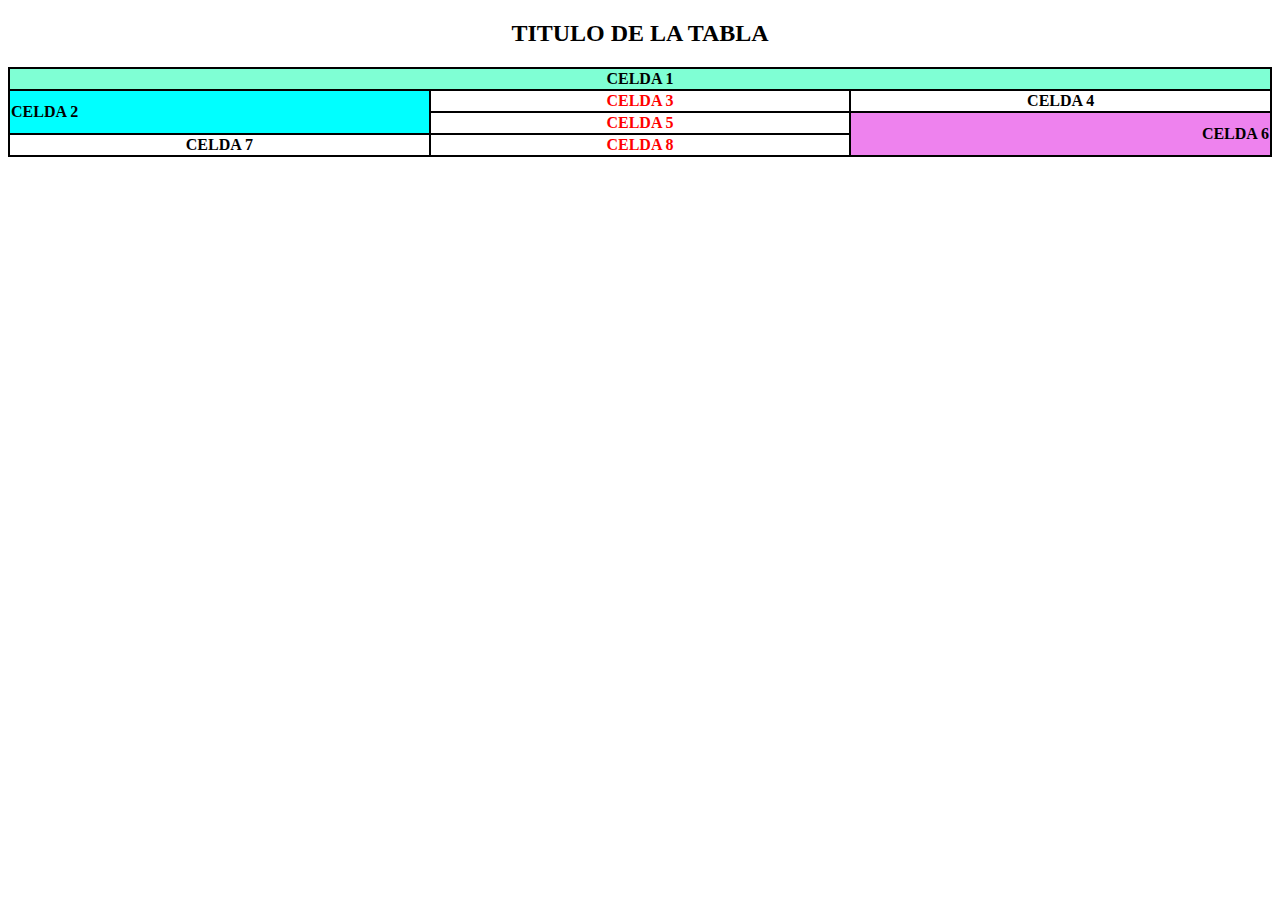
<file: SEO10/PRO03/index.html>
<!DOCTYPE html>
<html>
    <head>
        <meta http-equiv="Content-Type" content="text/html;charset=UTF-8">
        <meta name="viewport" content="width=device-width, initial-scale=1.0">
        <meta name="author" content="Albert Romero">
        <link rel="shortcut icon" href="/IMG/skeleton.ico" type="image/x-icon">
        <title>Ejercicio 03</title>
        <link rel="stylesheet" href="./css/style.css">
    </head>
    <body>
        <h2>TITULO DE LA TABLA</h2>
        <table>
            <tr>
                <th colspan="3" id="celda1">CELDA 1</th>
            </tr>

            <tr>
                <th rowspan="2" id="celda2">CELDA 2</th>
                <th class="celdas">CELDA 3</th>
                <th>CELDA 4</th>
            </tr>
            
            <tr>
                <th class="celdas">CELDA 5</th>
                <th rowspan="2" id="celda6">CELDA 6</th>
            </tr>
            
            <tr>
                <th>CELDA 7</th>
                <th class="celdas">CELDA 8</th>
            </tr>
        </table>
    </body>
</html>
</file>
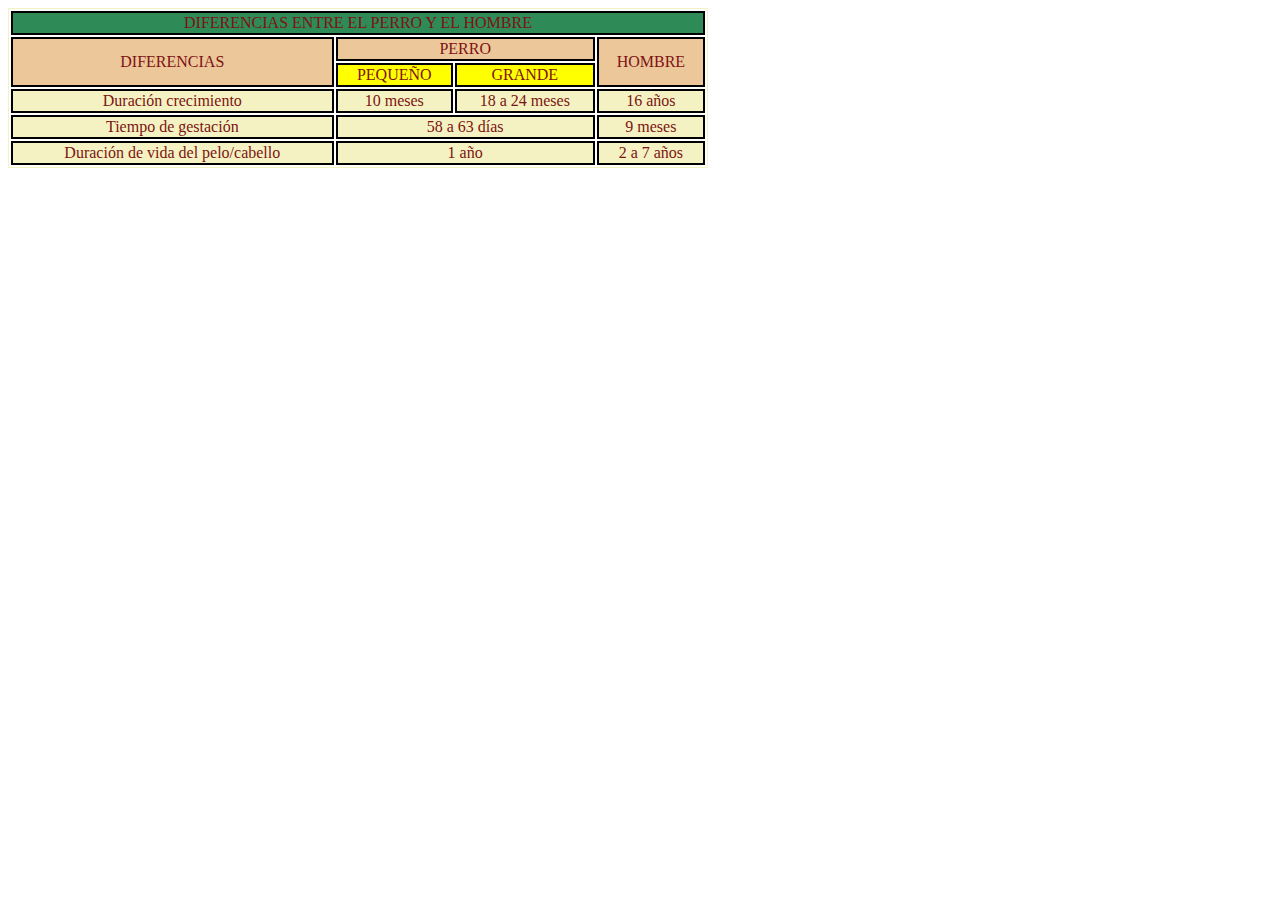
<file: SEO10/PRO06/index.html>
<!DOCTYPE html>
<html>
    <head>
        <meta http-equiv="Content-Type" content="text/html;charset=UTF-8">
        <meta name="viewport" content="width=device-width, initial-scale=1.0">
        <meta name="author" content="Albert Romero">
        <link rel="shortcut icon" href="/IMG/skeleton.ico" type="image/x-icon">
        <title>Ejercicio 06</title>
        <link rel="stylesheet" href="./css/style.css">
    </head>
    <body>
        <table>
            <tr>
                <td colspan="4" id="title">DIFERENCIAS ENTRE EL PERRO Y EL HOMBRE</td>
            </tr>

            <tr>
                <td class="diferencias" rowspan="2">DIFERENCIAS</td>
                <td class="diferencias" colspan="2">PERRO</td>
                <td class="diferencias" rowspan="2">HOMBRE</td>
            </tr>
            
            <tr>
                <td class="tamaño">PEQUEÑO</td>
                <td class="tamaño">GRANDE</td>
            </tr>
            
            <tr>
                <td>Duración crecimiento</td>
                <td>10 meses</td>
                <td>18 a 24 meses</td>
                <td>16 años</td>
            </tr>
            
            <tr>
                <td>Tiempo de gestación</td>
                <td colspan="2">58 a 63 días</td>
                <td>9 meses</td>
            </tr>
            
            <tr>
                <td>Duración de vida del pelo/cabello</td>
                <td colspan="2">1 año</td>
                <td>2 a 7 años</td>
            </tr>
        </table>
    </body>
</html>
</file>
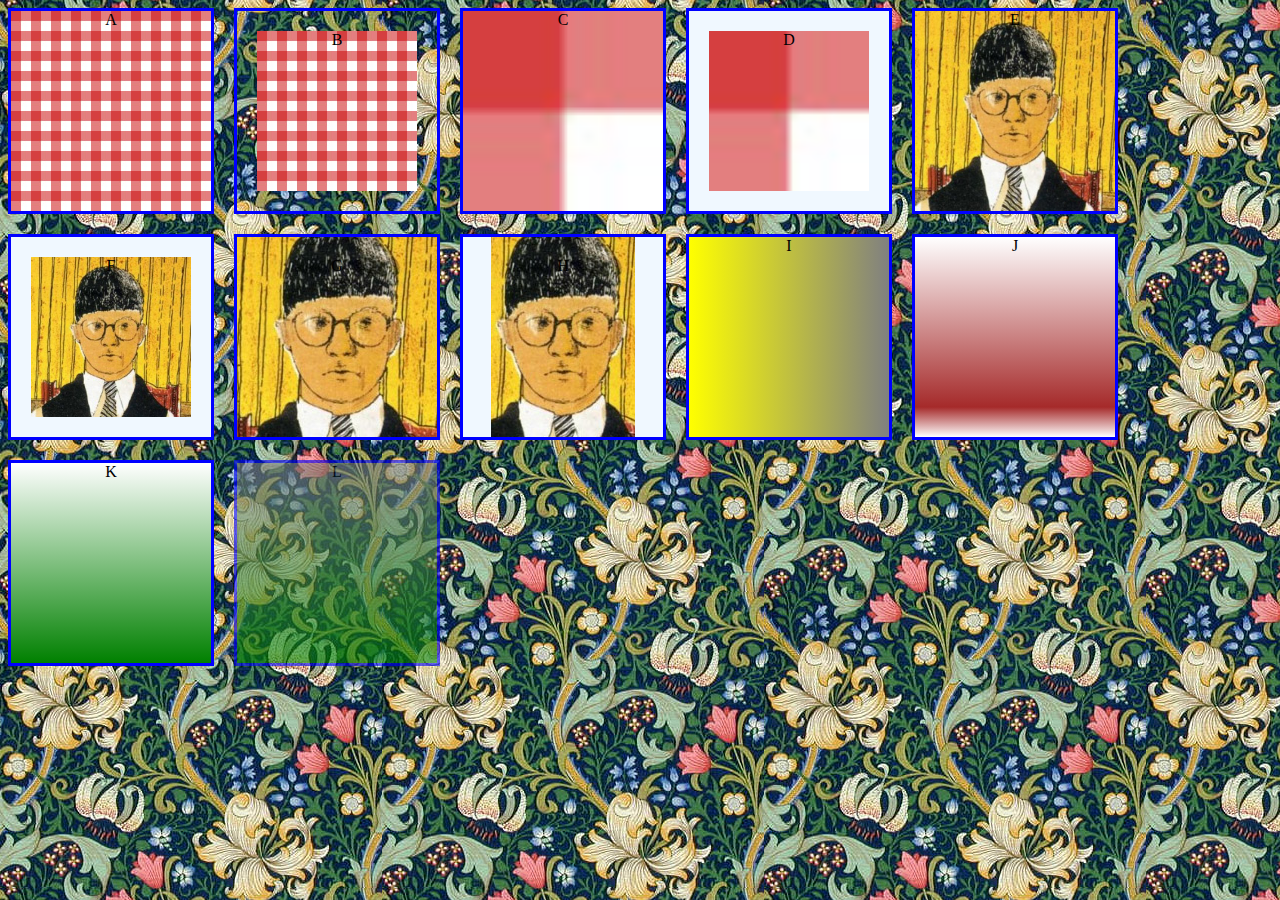
<file: SEO10/PRO07/index.html>
<!DOCTYPE html>
<html>
    <head>
        <meta http-equiv="Content-Type" content="text/html;charset=UTF-8">
        <meta name="viewport" content="width=device-width, initial-scale=1.0">
        <meta name="author" content="Albert Romero">
        <link rel="shortcut icon" href="/IMG/skeleton.ico" type="image/x-icon">
        <title>Ejercicio 07</title>
        <link rel="stylesheet" href="./css/style.css">
    </head>
    <body>
        <div id="divA">A</div>
        <div id="divB">B</div>
        <div id="divC">C</div>
        <div id="divD">D</div>
        <div id="divE">E</div>
        <div id="divF">F</div>
        <div id="divG">G</div>
        <div id="divH">H</div>
        <div id="divI">I</div>
        <div id="divJ">J</div>
        <div id="divK">K</div>
        <div id="divL">L</div>
    </body>
</html>
</file>
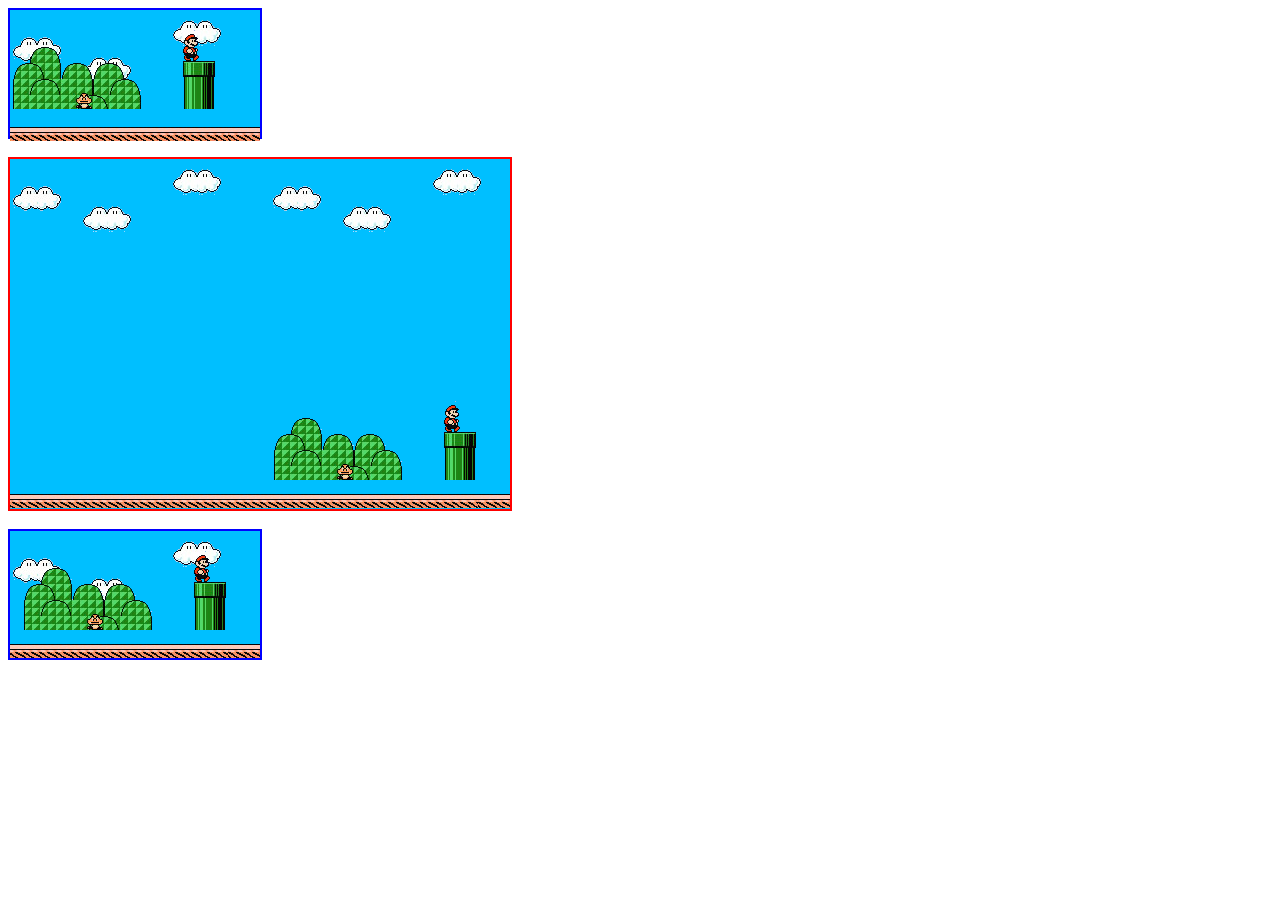
<file: SEO10/PRO08/index.html>
<!DOCTYPE html>
<html>
    <head>
        <meta http-equiv="Content-Type" content="text/html;charset=UTF-8">
        <meta name="viewport" content="width=device-width, initial-scale=1.0">
        <meta name="author" content="Albert Romero">
        <link rel="shortcut icon" href="/IMG/skeleton.ico" type="image/x-icon">
        <title>Ejercicio 08</title>
        <link rel="stylesheet" href="./css/style.css">
    </head>
    <body>
        <div id="div1">
            <div clas="mario"><img src="./img/f02.png"></div>
            <div class="suelo"><img src="./img/f01.png"></div>
        </div><br>

        <div id="div2">
            <div class="mario" id="prueba"><img src="./img/f02.png"></div>
            <div class="suelo"><img src="./img/f01.png"></div>

        </div><br>
            
        <div id="div3">
            <div class="mario"><img src="./img/f02.png"></div>
            <div class="suelo"><img src="./img/f01.png"></div>
        </div>
    </body>
</html>
</file>
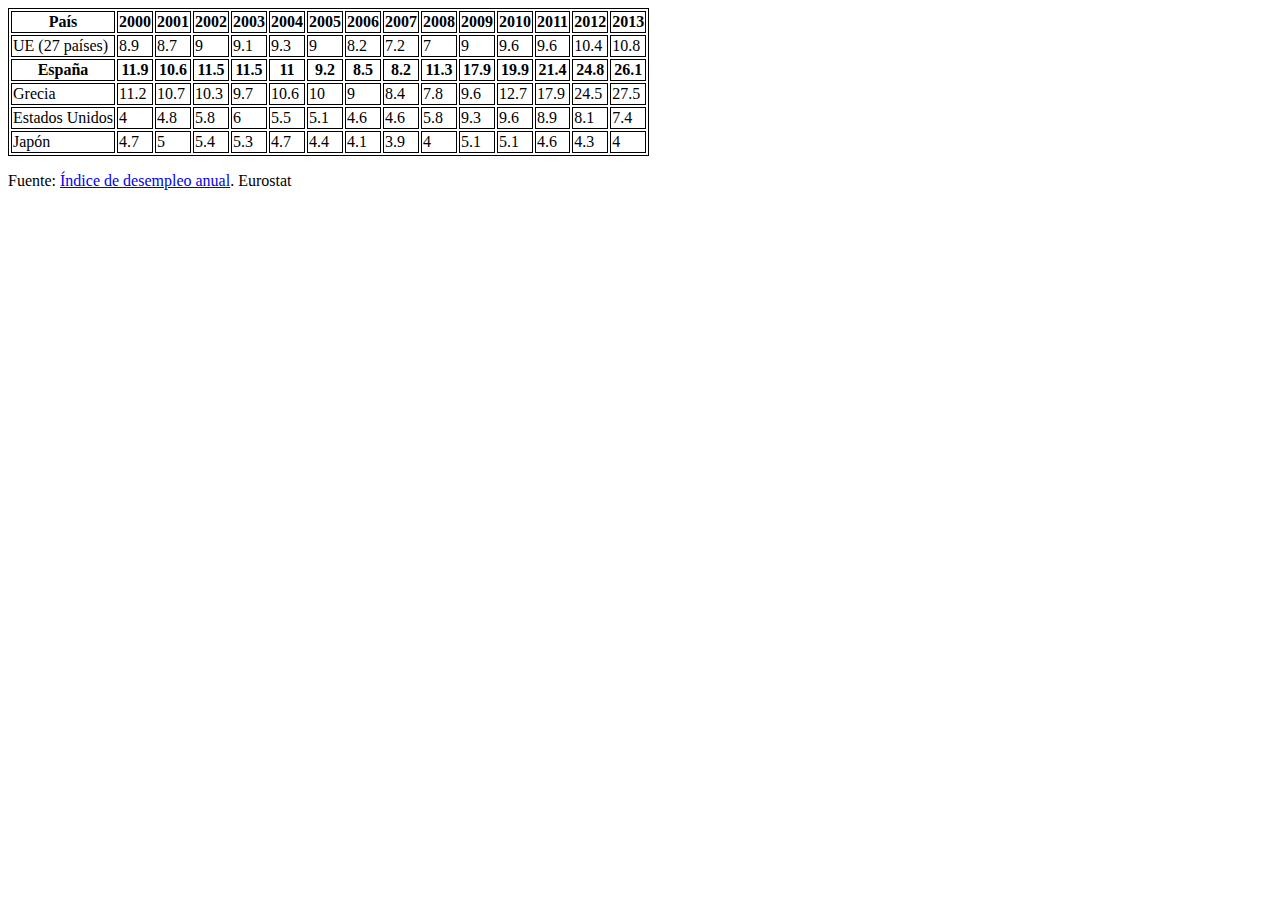
<file: SEO10/PRO09/index.html>
<!DOCTYPE html>
<html>
    <head>
        <meta http-equiv="Content-Type" content="text/html;charset=UTF-8">
        <meta name="viewport" content="width=device-width, initial-scale=1.0">
        <meta name="author" content="Albert Romero">
        <link rel="shortcut icon" href="/IMG/skeleton.ico" type="image/x-icon">
        <title>Ejercicio 09</title>
        <link rel="stylesheet" href="./css/style.css">
    </head>
    <body>
        <table>
            <tr>
                <th colspan="2">País</th>
                <th>2000</th>
                <th>2001</th>
                <th>2002</th>
                <th>2003</th>
                <th>2004</th>
                <th>2005</th>
                <th>2006</th>
                <th>2007</th>
                <th>2008</th>
                <th>2009</th>
                <th>2010</th>
                <th>2011</th>
                <th>2012</th>
                <th>2013</th>
            </tr>
            
            <tr>
                <td colspan="2">UE (27 países)</td>
                <td>8.9</td>
                <td>8.7</td>
                <td>9</td>
                <td>9.1</td>
                <td>9.3</td>
                <td>9</td>
                <td>8.2</td>
                <td>7.2</td>
                <td>7</td>
                <td>9</td>
                <td>9.6</td>
                <td>9.6</td>
                <td>10.4</td>
                <td>10.8</td>
            </tr>
            
            <tr>
                <th colspan="2">España</th>
                <th>11.9</th>
                <th>10.6</th>
                <th>11.5</th>
                <th>11.5</th>
                <th>11</th>
                <th>9.2</th>
                <th>8.5</th>
                <th>8.2</th>
                <th>11.3</th>
                <th>17.9</th>
                <th>19.9</th>
                <th>21.4</th>
                <th>24.8</th>
                <th>26.1</th>
            </tr>
            
            <tr>
                <td colspan="2">Grecia</td>
                <td>11.2</td>
                <td>10.7</td>
                <td>10.3</td>
                <td>9.7</td>
                <td>10.6</td>
                <td>10</td>
                <td>9</td>
                <td>8.4</td>
                <td>7.8</td>
                <td>9.6</td>
                <td>12.7</td>
                <td>17.9</td>
                <td>24.5</td>
                <td>27.5</td>
            </tr>
            
            <tr>
                <td colspan="2">Estados Unidos</td>
                <td>4</td>
                <td>4.8</td>
                <td>5.8</td>
                <td>6</td>
                <td>5.5</td>
                <td>5.1</td>
                <td>4.6</td>
                <td>4.6</td>
                <td>5.8</td>
                <td>9.3</td>
                <td>9.6</td>
                <td>8.9</td>
                <td>8.1</td>
                <td>7.4</td>
            </tr>
            
            <tr>
                <td colspan="2">Japón</td>
                <td>4.7</td>
                <td>5</td>
                <td>5.4</td>
                <td>5.3</td>
                <td>4.7</td>
                <td>4.4</td>
                <td>4.1</td>
                <td>3.9</td>
                <td>4</td>
                <td>5.1</td>
                <td>5.1</td>
                <td>4.6</td>
                <td>4.3</td>
                <td>4</td>
            </tr>
        </table>
        <p>Fuente: <a href="https://ec.europa.eu/eurostat/statistics-explained/index.php?oldid=220991">Índice de desempleo anual</a>. Eurostat</p>
    </body>
</html>
</file>
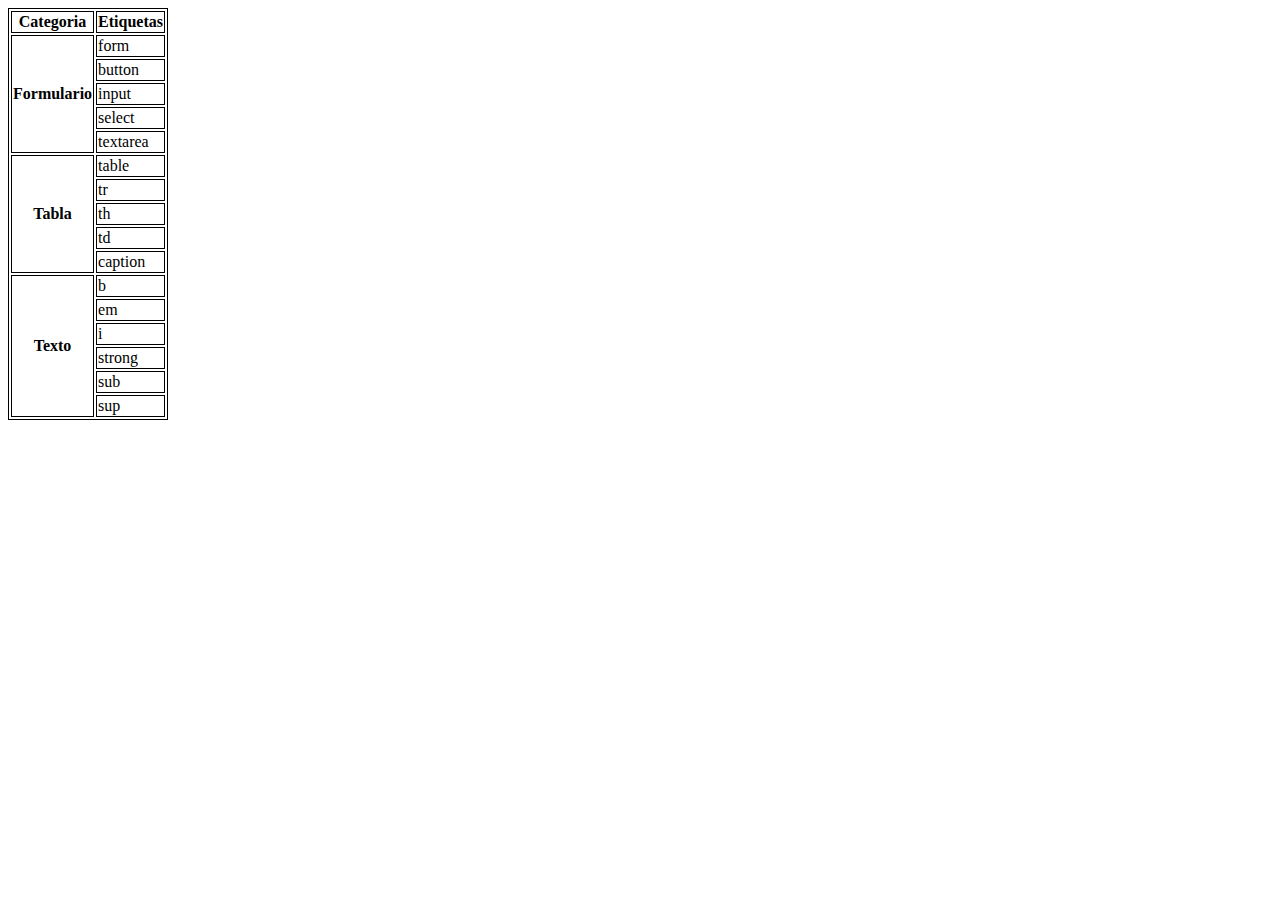
<file: SEO10/PRO10/index.html>
<!DOCTYPE html>
<html>
    <head>
        <meta http-equiv="Content-Type" content="text/html;charset=UTF-8">
        <meta name="viewport" content="width=device-width, initial-scale=1.0">
        <meta name="author" content="Albert Romero">
        <link rel="shortcut icon" href="/IMG/skeleton.ico" type="image/x-icon">
        <title>Ejercicio 10</title>
        <link rel="stylesheet" href="./css/style.css">
    </head>
    <body>
        <table>
            <tr>
                <th>Categoria</th>
                <th>Etiquetas</th>
            </tr>
    <!-- FORMULARIO -->
            <tr>
                <th rowspan="5">Formulario</th>
                <td>form</td>
            </tr>

            <tr>
                <td>button</td>
            </tr>

            <tr>
                <td>input</td>
            </tr>

            <tr>
                <td>select</td>
            </tr>

            <tr>
                <td>textarea</td>
            </tr>
    <!-- TABLA -->
            <tr>
                <th rowspan="5">Tabla</th>
                <td>table</td>
            </tr>

            <tr>
                <td>tr</td>
            </tr>

            <tr>
                <td>th</td>
            </tr>

            <tr>
                <td>td</td>
            </tr>

            <tr>
                <td>caption</td>
            </tr>
    <!-- TEXTO -->
            <tr>
                <th rowspan="6">Texto</th>
                <td>b</td>
            </tr>

            <tr>
                <td>em</td>
            </tr>

            <tr>
                <td>i</td>
            </tr>

            <tr>
                <td>strong</td>
            </tr>

            <tr>
                <td>sub</td>
            </tr>

            <tr>
                <td>sup</td>
            </tr>
        </table>
    </body>
</html>
</file>
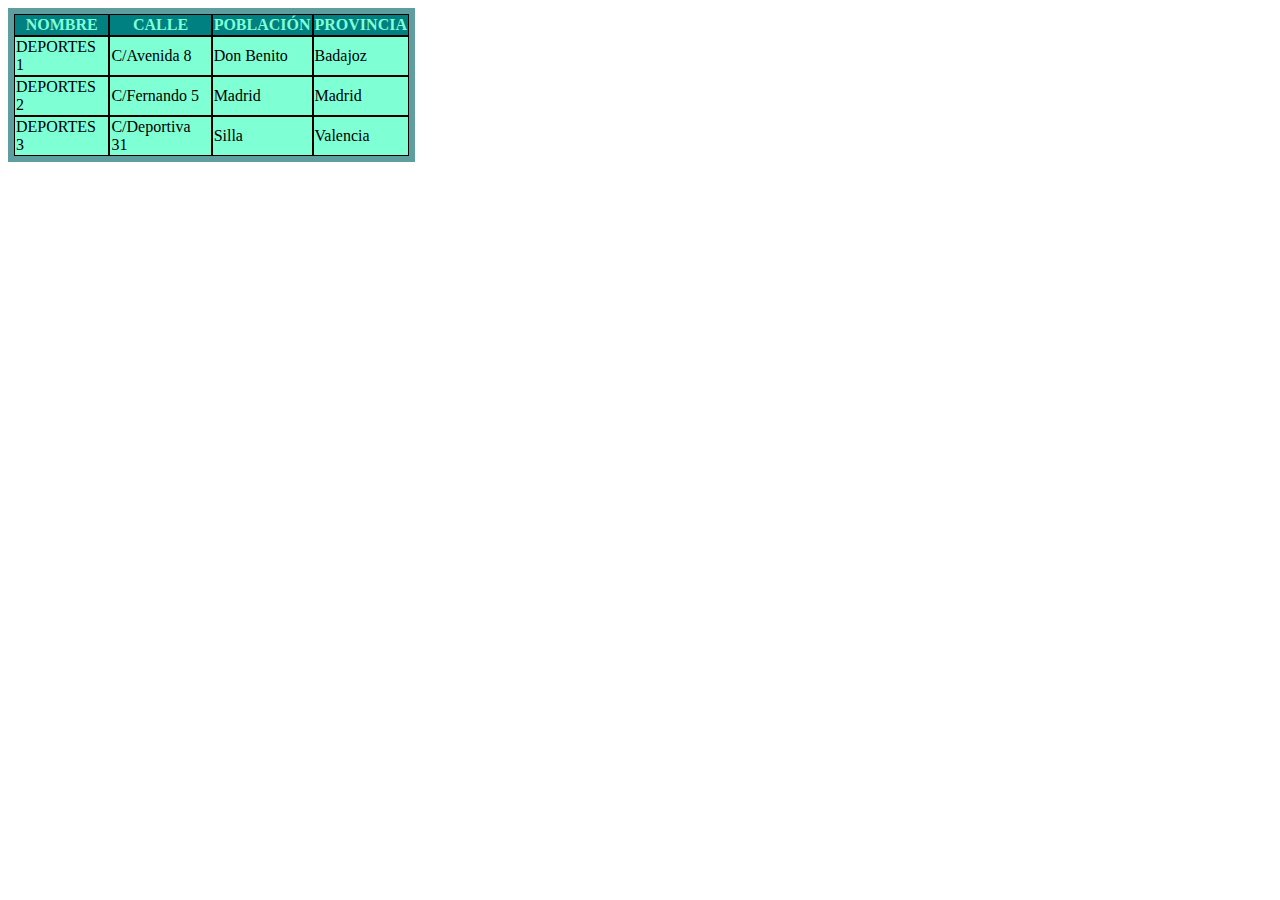
<file: SEO10/PRO01/donde.html>
<!DOCTYPE html>
<html>
    <head>
        <meta http-equiv="Content-Type" content="text/html;charset=UTF-8">
        <meta name="viewport" content="width=device-width, initial-scale=1.0">
        <meta name="author" content="Albert Romero">
        <link rel="shortcut icon" href="/IMG/skeleton.ico" type="image/x-icon">
        <title>Ejercicio 07</title>
        <link rel="stylesheet" href="./css/style.css">
    </head>
    <body>
        <div>
        <table>
            <tr>
                <th>NOMBRE</th>
                <th>CALLE</th>
                <th>POBLACIÓN</th>
                <th>PROVINCIA</th>
            </tr>

            <tr>
                <td>DEPORTES 1</td>
                <td>C/Avenida 8 </td>
                <td>Don Benito</td>
                <td>Badajoz</td>
            </tr>

            <tr id="A">
                <td>DEPORTES 2</td>
                <td>C/Fernando 5</td>
                <td>Madrid</td>
                <td>Madrid</td>
            </tr>
            
            <tr>
                <td>DEPORTES 3</td>
                <td>C/Deportiva 31</td>
                <td>Silla</td>
                <td>Valencia</td>
            </tr>
        </table>
    </div>
    </body>
</html>
</file>
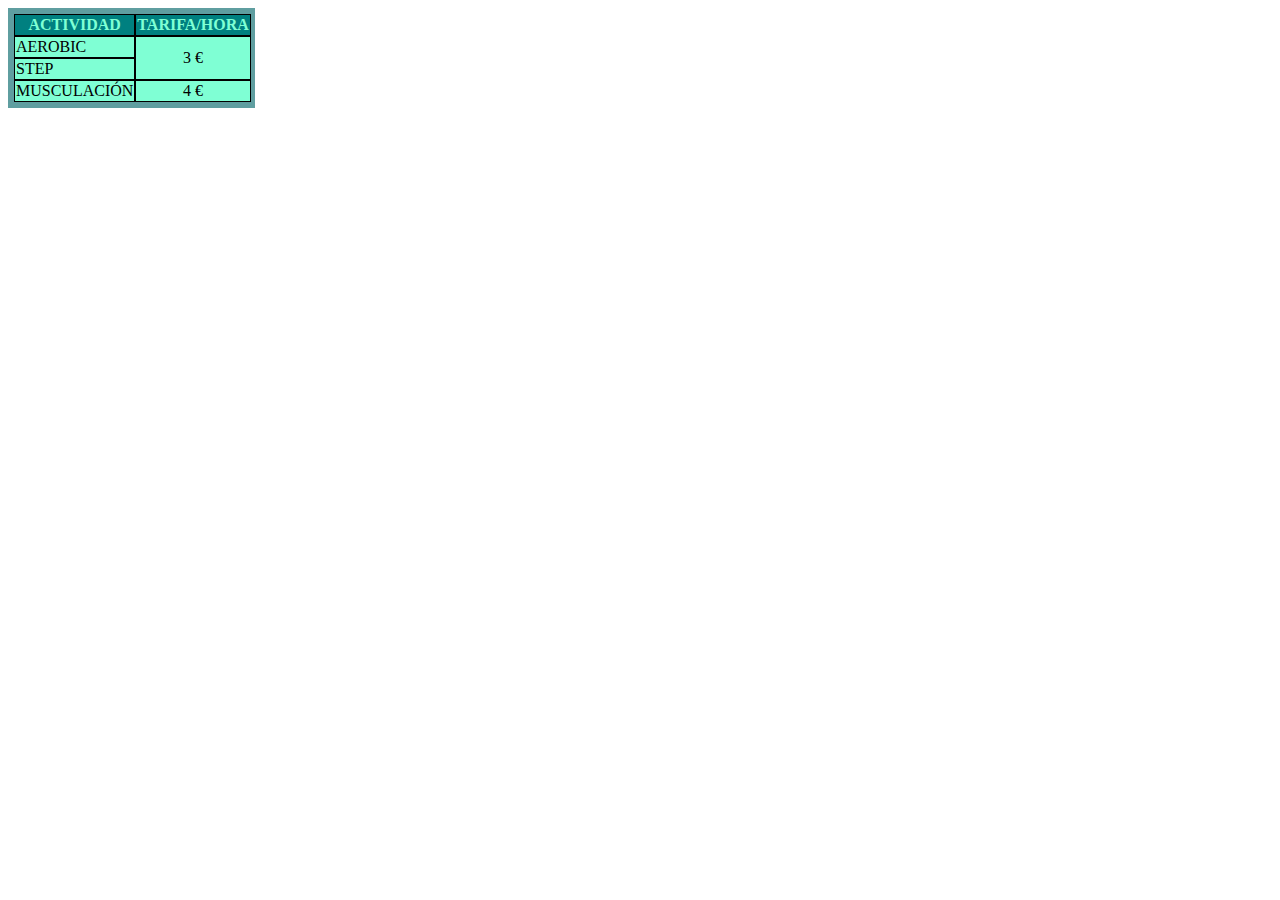
<file: SEO10/PRO02/instalaciones.html>
<!DOCTYPE html>
<html>
    <head>
        <meta http-equiv="Content-Type" content="text/html;charset=UTF-8">
        <meta name="viewport" content="width=device-width, initial-scale=1.0">
        <meta name="author" content="Albert Romero">
        <link rel="shortcut icon" href="/IMG/skeleton.ico" type="image/x-icon">
        <title>Ejercicio 02</title>
        <link rel="stylesheet" href="./css/style.css">
    </head>
    <body>
        <div>
        <table>
            <tr>
                <th>ACTIVIDAD</th>
                <th>TARIFA/HORA</th>
            </tr>

            <tr>
                <td>AEROBIC</td>
                <td rowspan="2" class="euro">3 €</td>
            </tr>

            <tr>
                <td>STEP</td>
            </tr>

            <tr id="color">
                <td>MUSCULACIÓN</td>
                <td class="euro">4 €</td>
            </tr>
        </table>
    </div>
    </body>
</html>
</file>
<file: SEO10/PRO03/css/style.css>
h2 {
    text-align: center;
}

table {
    border: 1px solid black;
    border-spacing: 0px;
    text-align: center;
    width: 100%;
}

th {
    border: 1px solid black;
}

.celdas {
    color: red;
}

#celda1 {
    background-color: aquamarine;
}

#celda2 {
    background-color: aqua;
    text-align: left;
}

#celda6 {
    background-color: violet;
    text-align: end;
}
</file>
<file: SEO10/PRO06/css/style.css>
table {
    border: rgb(244, 242, 194) 1px solid;
    width: 700px;
    text-align: center;
    color: rgb(125, 18, 18);
}

td {
    border: black 2px solid;
    background-color: rgb(244, 242, 194);
}

#title {
    background-color: seagreen;
}

.diferencias {
    background-color: rgb(236, 199, 154);
}

.tamaño {
    background-color: yellow;
}
</file>
<file: SEO10/PRO07/css/style.css>
body {
    background-image: url('../img/ac.jpg');
    /* background-repeat: no-repeat;
    background-clip: cover; */
    color: black;
}

div {
    width: 200px;
    height: 200px;
    border: blue solid 3px;
    float: left;
    background-color: aliceblue;
    margin-right: 20px;
    margin-bottom: 20px;
    /* padding-top: 5px;
    padding-left: 5px; */
    text-align: center;
}

#divA {
    background-image: url('../img/back_mantel.jpg');
}

#divB {
    width: 160px;
    height: 160px;
    background-image: url('../img/back_mantel.jpg');
    padding: 20px;
    background-clip: content-box;
}

#divC {
    background-image: url('../img/back_mantel.jpg');
    background-size: cover;
}

#divD {
    background-image: url('../img/back_mantel.jpg');
    background-size: cover;
    width: 160px;
    height: 160px;
    padding: 20px;
    background-origin: content-box;
    background-repeat: no-repeat;
}

#divE {
    background-image: url('../img/dh.jpg');
    background-size: cover;
}

#divF {
    background-image: url('../img/dh.jpg');
    background-size: cover;
    width: 160px;
    height: 160px;
    padding: 20px;
    background-origin: content-box;
    background-repeat: no-repeat;
}

#divG {
    background-image: url('../img/dh_2.jpg');
    background-position: center;
    width: 160px;
    height: 160px;
    padding: 20px;
    background-repeat: no-repeat;
}

#divH {
    background-image: url('../img/dh_3.jpg');
    background-position: center;
    width: 160px;
    height: 160px;
    padding: 20px;
    background-repeat: no-repeat;

}

#divI {
    background: linear-gradient(to right, yellow 0%, grey 100%);
}

#divJ {
    background: repeating-linear-gradient(to top, white 0%, brown 15%, white 100%);
}

#divK {
    background: linear-gradient(to top, green 0%, white 100%);
}

#divL {
    background: linear-gradient(to top, green 0%, grey 100%);
    opacity: 60%;
}
</file>
<file: SEO10/PRO08/css/style.css>
#div1, #div3 {
    background-color: deepskyblue;
    border: blue 2px solid;
    width: 250px;
    height: 127px;
    background-image: url('../img/f03.png');
    background-repeat: no-repeat;
}

#div2 {
    background-color: deepskyblue;
    border: red 2px solid;
    width: 500px;
    height: 350px;
    background-image: url('../img/f03.png');
    background-repeat: repeat-x;
}

.mario {
    display: flex;
    justify-content: end;
    align-items: end;
}

.suelo {
    background-image: url('../img/f01.png');
    display: flex;
    justify-content: end;
    align-items: end;
    background-size: contain;
    background-position: top;
}

#prueba {
    height: 335px;
}
</file>
<file: SEO10/PRO09/css/style.css>
table {
    border: black 1px solid;
}

td, th {
    border: black 1px solid;
}
</file>
<file: SEO10/PRO10/css/style.css>
table, td, th {
    border: black 1px solid;
}
</file>
<file: SEO10/PRO01/css/style.css>
div {
    border: cadetblue 5px solid;
    width: 397px;
}

table {
    border-spacing: 0px;
    border: cadetblue 1px solid;
}

th {
    border: black 1px solid;
    background-color: teal;
    color: aquamarine;
}

td {
    border: black 1px solid;
    background-color: aquamarine;
}

#fondo {
    background-color: darkseagreen;
}
</file>
<file: SEO10/PRO02/css/style.css>
div {
    border: cadetblue 5px solid;
    width: 237px;
}

table {
    border-spacing: 0px;
    border: cadetblue 1px solid;
}

th {
    border: black 1px solid;
    background-color: teal;
    color: aquamarine;
}

td {
    border: black 1px solid;
    background-color: aquamarine;
}

#color {
    background-color: darkseagreen;
}

.euro {
    text-align: center;
}
</file>
